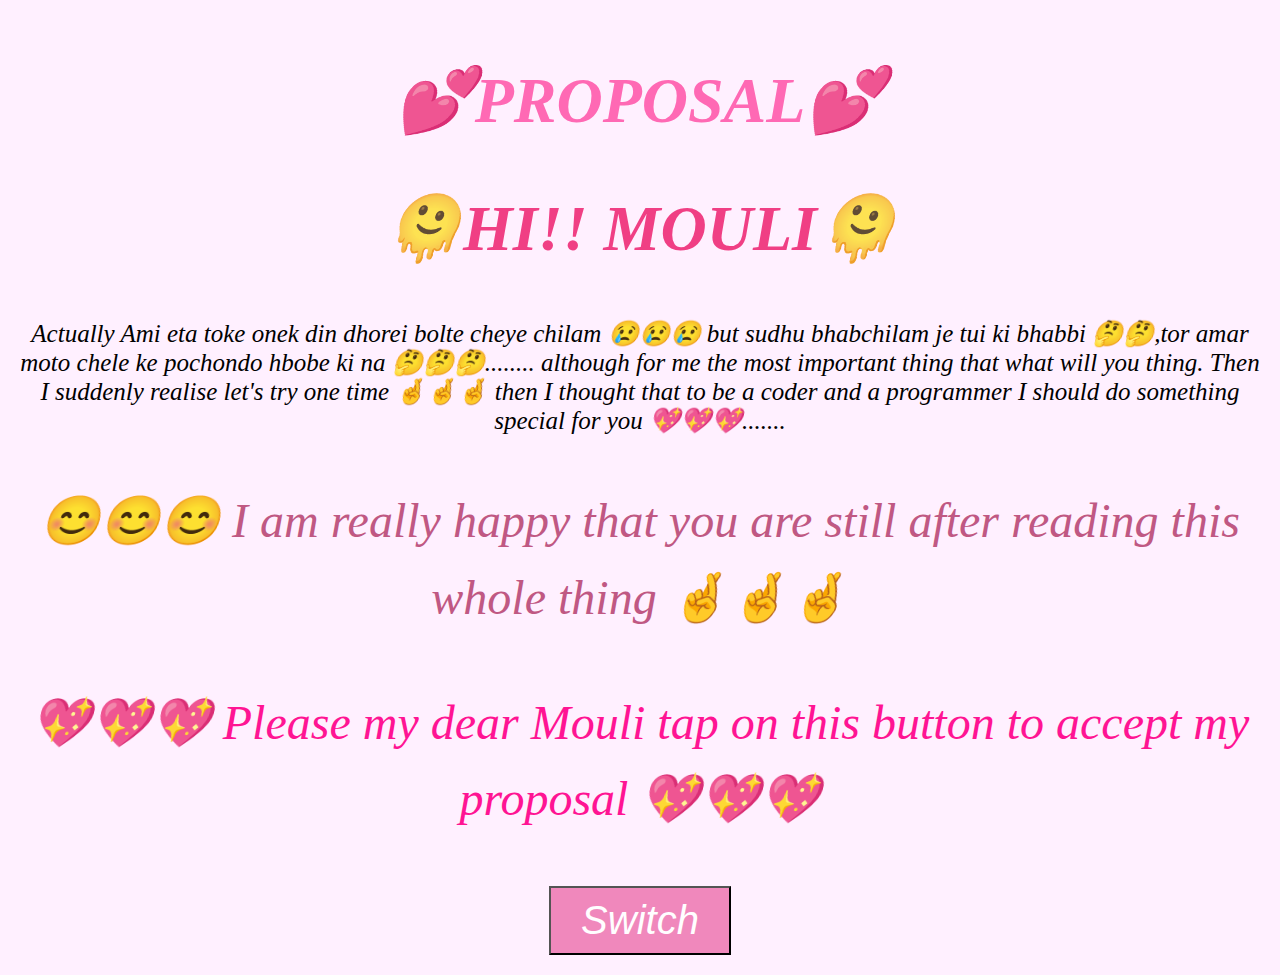
<file: index.html>
<!DOCTYPE html>
<html lang="en">
<head>
     <link rel="stylesheet" type="text/css" href="style_proposal.css">
   <h1> <CENTER>💕PROPOSAL💕</CENTER></h1>
    <meta charset="UTF-8">
    <meta name="viewport" content="width=device-width, initial-scale=1.0">
    <title>❤️❤️ PROPOSAL TO MY LOVE ❤️❤️</title>
</head>
<body>
    <center>

   <h2>
     🫠HI!! MOULI🫠
   </h2>

    <p class="note">
    Actually Ami eta toke onek din dhorei bolte cheye chilam 😢😢😢 but sudhu bhabchilam je tui ki bhabbi 🤔🤔,tor amar moto chele ke pochondo hbobe ki na 🤔🤔🤔........ although for me the most important thing that what will you thing.
    Then I suddenly realise let's try one time 🤞🤞🤞 then I thought that to be a coder and a programmer I should do something special for you 💖💖💖.......
    </p>
    </center>

    <center>
        <p class="sweetheart">
       😊😊😊 I am really happy that you are still after reading this whole thing 🤞🤞🤞
        </p>
    </center>

    <center>
        <p class="proposal">
           💖💖💖 Please my dear Mouli tap on this button to accept my proposal 💖💖💖
        </p>
    </center>

    <center>
       <button onclick="window.location.href='another_page.html';">
            Switch
        </button>
    </center>
</body>
</html>
</file>
<file: style_proposal.css>
h1{
    font-size: 4em;
    text-align: center;
    color: #ff69b4;
    font-family:Brush Script MT ;
}

body {
    background-color: #fff0ff;
    font-style: oblique;
    margin: 0;
    padding: 20px;
}

.sweetheart {
    font-size: 3em;
    line-height: 1.6;
    color: #c05883;
    font-family: Brush Script MT;
}

.note{
    font-style: oblique;
    font-size: 25px;
}


h2{
    color: rgba(237, 26, 107, 0.83);
   font-size: 4em;
}



button{
    font-style: unset;
    font-family: Arial, Helvetica, sans-serif;
    color: #fffeff;
    background-color: #f088bc;
    padding-left: 30px;
    padding-right: 30px;
    padding-bottom: 10px;
    padding-top: 10px;
    font-size: 40px;
}

.proposal {
    font-size: 3em;
    line-height: 1.6;
    color: #ff1493;
    font-family: Brush Script MT;
}
</file>
